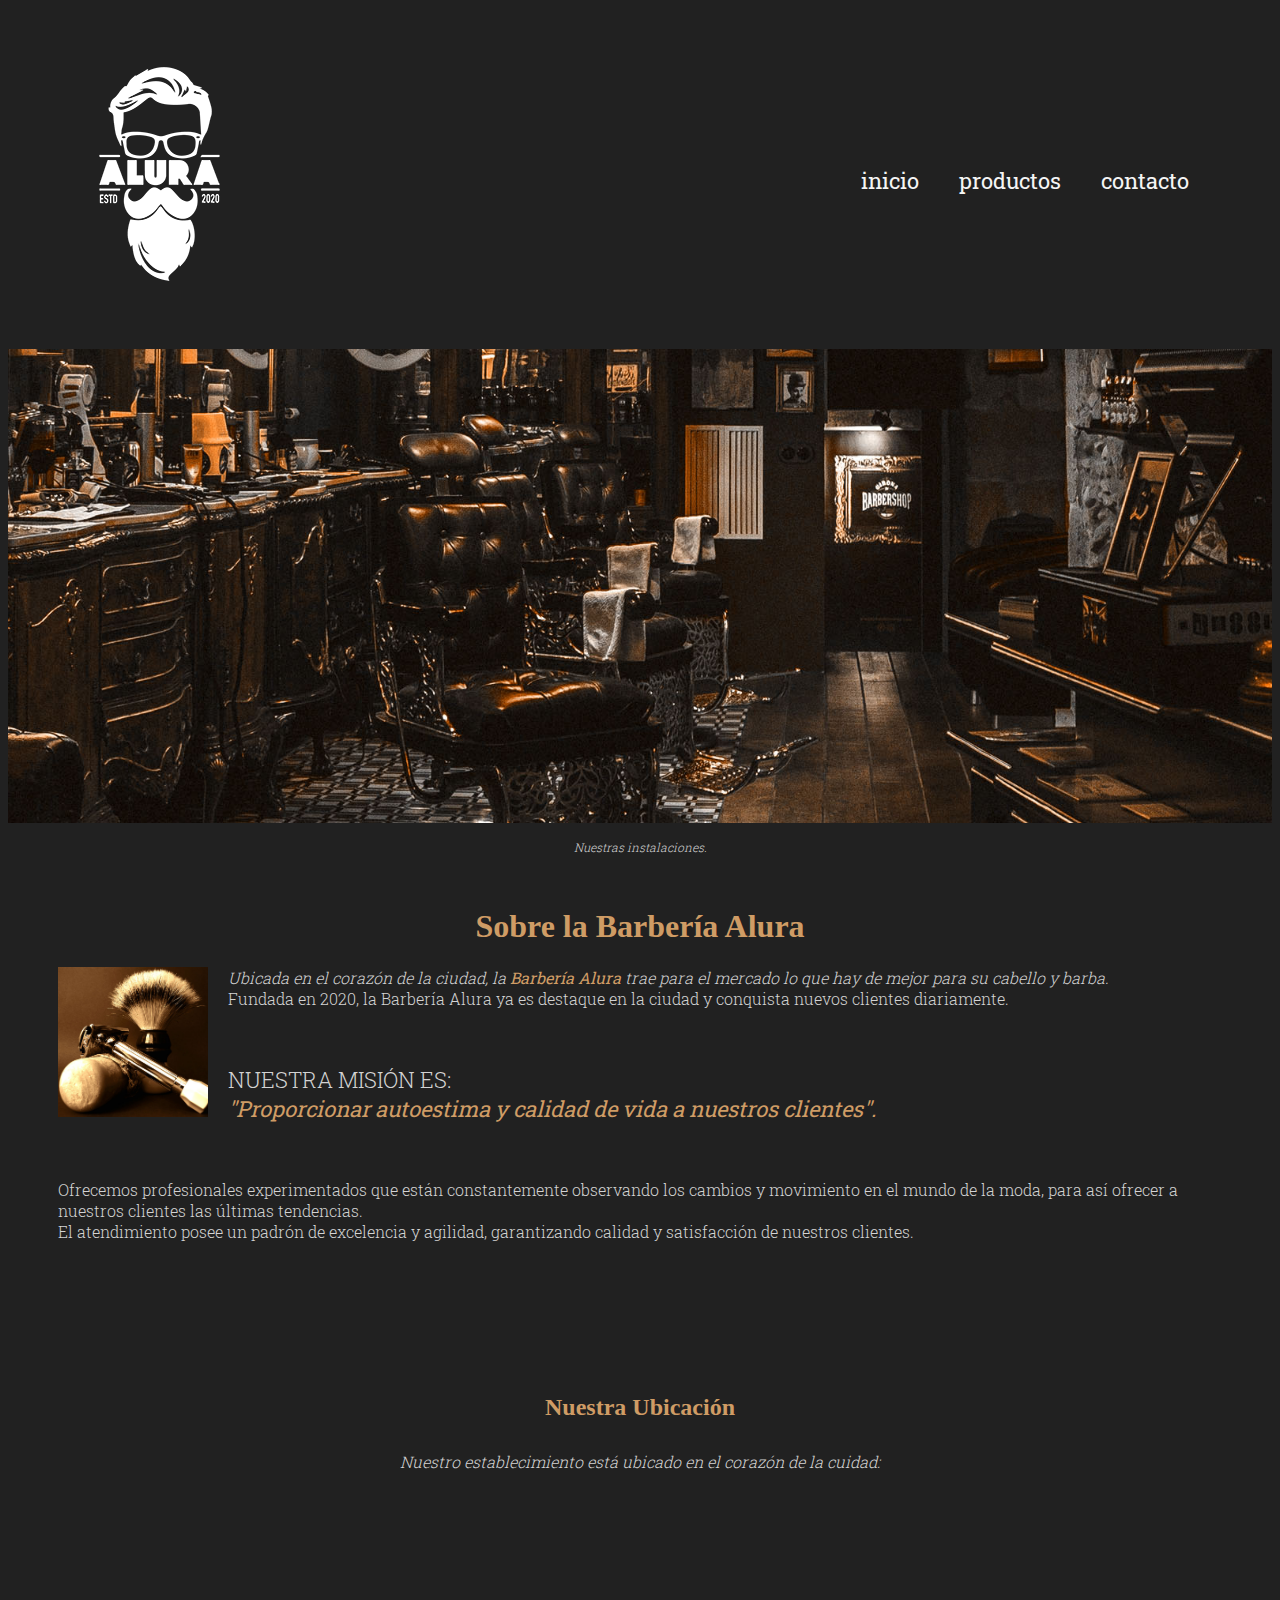
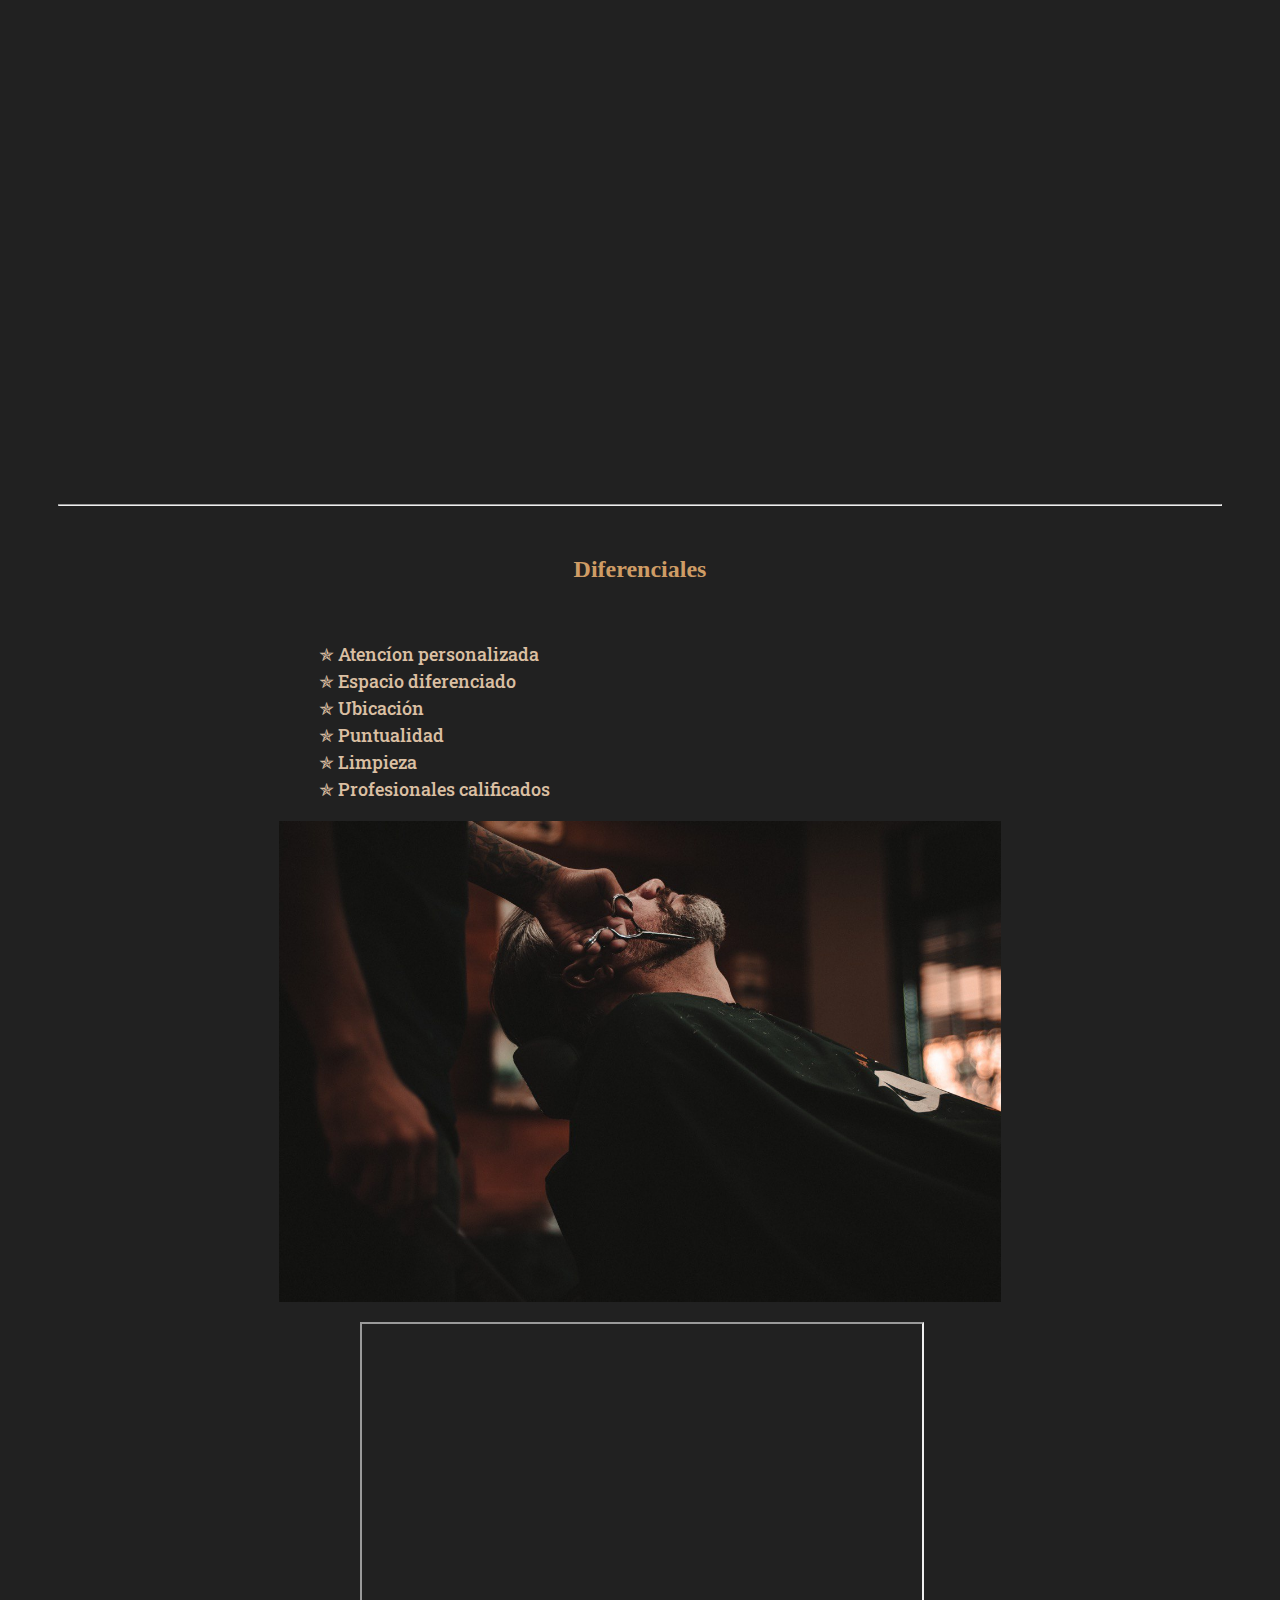
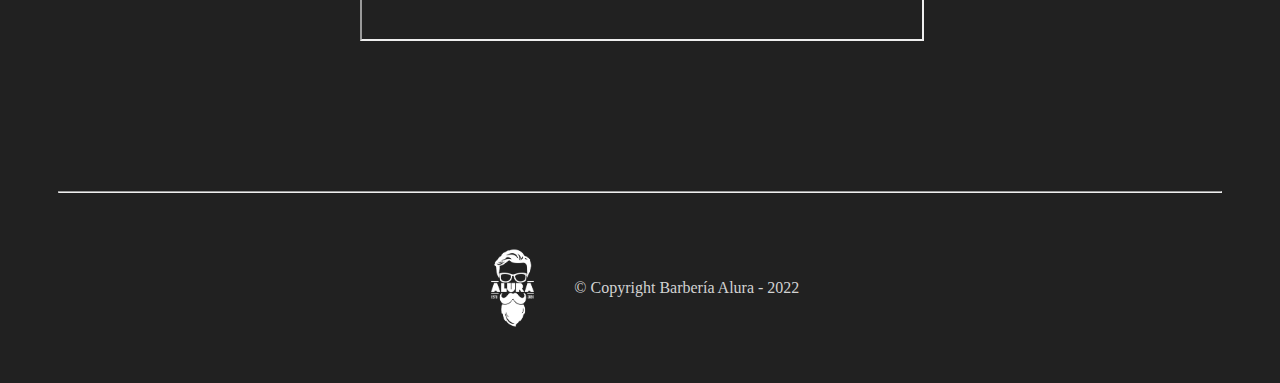
<file: index.html>
<!DOCTYPE html>
<html lang="es">
<head>
    <meta charset="UTF-8" />
    <meta http-equiv="X-UA-Compatible" content="IE=edge" />
    <meta name="viewport" content="width=device-width, initial-scale=1.0" />
    <title>Barbería Alura</title>
    <link rel="preconnect" href="https://fonts.googleapis.com" />
    <link rel="preconnect" href="https://fonts.gstatic.com" crossorigin />
    <link
      href="https://fonts.googleapis.com/css2?family=Roboto+Slab:wght@300;500&display=swap"
      rel="stylesheet"
    />
    <link rel="stylesheet" href="style-home.css" />
    <!-- <link rel="stylesheet" href="reset.css" /> -->
  </head>

  <body>
    <!-- logo y barra de navegación -->
    <header>
      <div class="container">
        <h1><img src="imagenes/logo-blanco.png" alt="logo-barberia-alura" class="logo" /></h1>
        <nav>
          <ul>
            <li><a href="index.html">inicio</a></li>
            <li><a href="productos.html">productos</a></li>
            <li><a href="contacto.html">contacto</a></li>
          </ul>
        </nav>
      </div>
    </header>

    <img class="banner" src="banner/banner.jpg" alt="barber-shop" />

    <main>
      <p class="descripcion-foto">Nuestras instalaciones.</p>

      <section class="principal">

        <h1 class="titulo-principal">Sobre la Barbería Alura</h1>
        
        <img class="utensilios" src="imagenes/utensilios.jpg" alt="utensilios-barberia">

        <p id="ubicado">
          Ubicada en el corazón de la ciudad, la <strong>Barbería Alura</strong> trae para el mercado lo que
          hay de mejor para su cabello y barba.<br />Fundada en 2020, la Barbería Alura ya es destaque
          en la ciudad y conquista nuevos clientes diariamente.
        </p>
        <br />
      
        <p id="mision">
          NUESTRA MISIÓN ES: <br />
          <strong><em>"Proporcionar autoestima y calidad de vida a nuestros clientes".</em></strong>
        </p>
        <br />
      
        <p>
          Ofrecemos profesionales experimentados que están constantemente observando los cambios y
          movimiento en el mundo de la moda, para así ofrecer a nuestros clientes las últimas
          tendencias.<br />El atendimiento posee un padrón de excelencia y agilidad, garantizando
          calidad y satisfacción de nuestros clientes.
        </p>
        <br />
      </section>

      <section class="mapa">
        <h2 class="titulo-principal">Nuestra Ubicación</h2>
        <p>Nuestro establecimiento está ubicado en el corazón de la cuidad:</p>
        <iframe src="https://www.google.com/maps/embed?pb=!1m18!1m12!1m3!1d3732.1963662050557!2d-103.39066908457988!3d20.70224920421923!2m3!1f0!2f0!3f0!3m2!1i1024!2i768!4f13.1!3m3!1m2!1s0x8428ae4e98d5453d%3A0xc4fdd3929a2ecbd1!2sCETI%20Plantel%20Colomos!5e0!3m2!1ses-419!2smx!4v1649102502392!5m2!1ses-419!2smx" width="100%" height="450" style="border:0;" allowfullscreen="" loading="lazy" referrerpolicy="no-referrer-when-downgrade"></iframe>
      </section>

      <hr>

    <section class="diferenciales">

      <div class="contenido-dif">
      <h2 class="titulo-secundario">Diferenciales</h2>
      <ul class="lista-dif">
        <li class="item">Atencíon personalizada</li>
        <li class="item">Espacio diferenciado</li>
        <li class="item">Ubicación</li>
        <li class="item">Puntualidad</li>
        <li class="item">Limpieza</li>
        <li class="item">Profesionales calificados</li>
      </ul> <img src="diferenciales/diferenciales.jpg" alt="diferenciales" class="imagen-dif" />      
      
    </div>
      
      <center>
        <div class="video">
        
          <iframe width="100%" height="315" src="https://www.youtube.com/embed/66XPYk9bdhc?controls=0&amp;start=74" title="YouTube video player" frameborder="1" allow="accelerometer; autoplay; clipboard-write; encrypted-media; gyroscope; picture-in-picture" allowfullscreen></iframe>
          
        
        </div>
      </center>

    </section>
   </main>

   <hr />
   <footer>
     <img src="imagenes/logo-blanco.png" alt="logo-barberia-alura" class="logo-footer" />
     <p class="copyright">&copy Copyright Barbería Alura - 2022</p>
   </footer>

  </body>
</html>
</file>
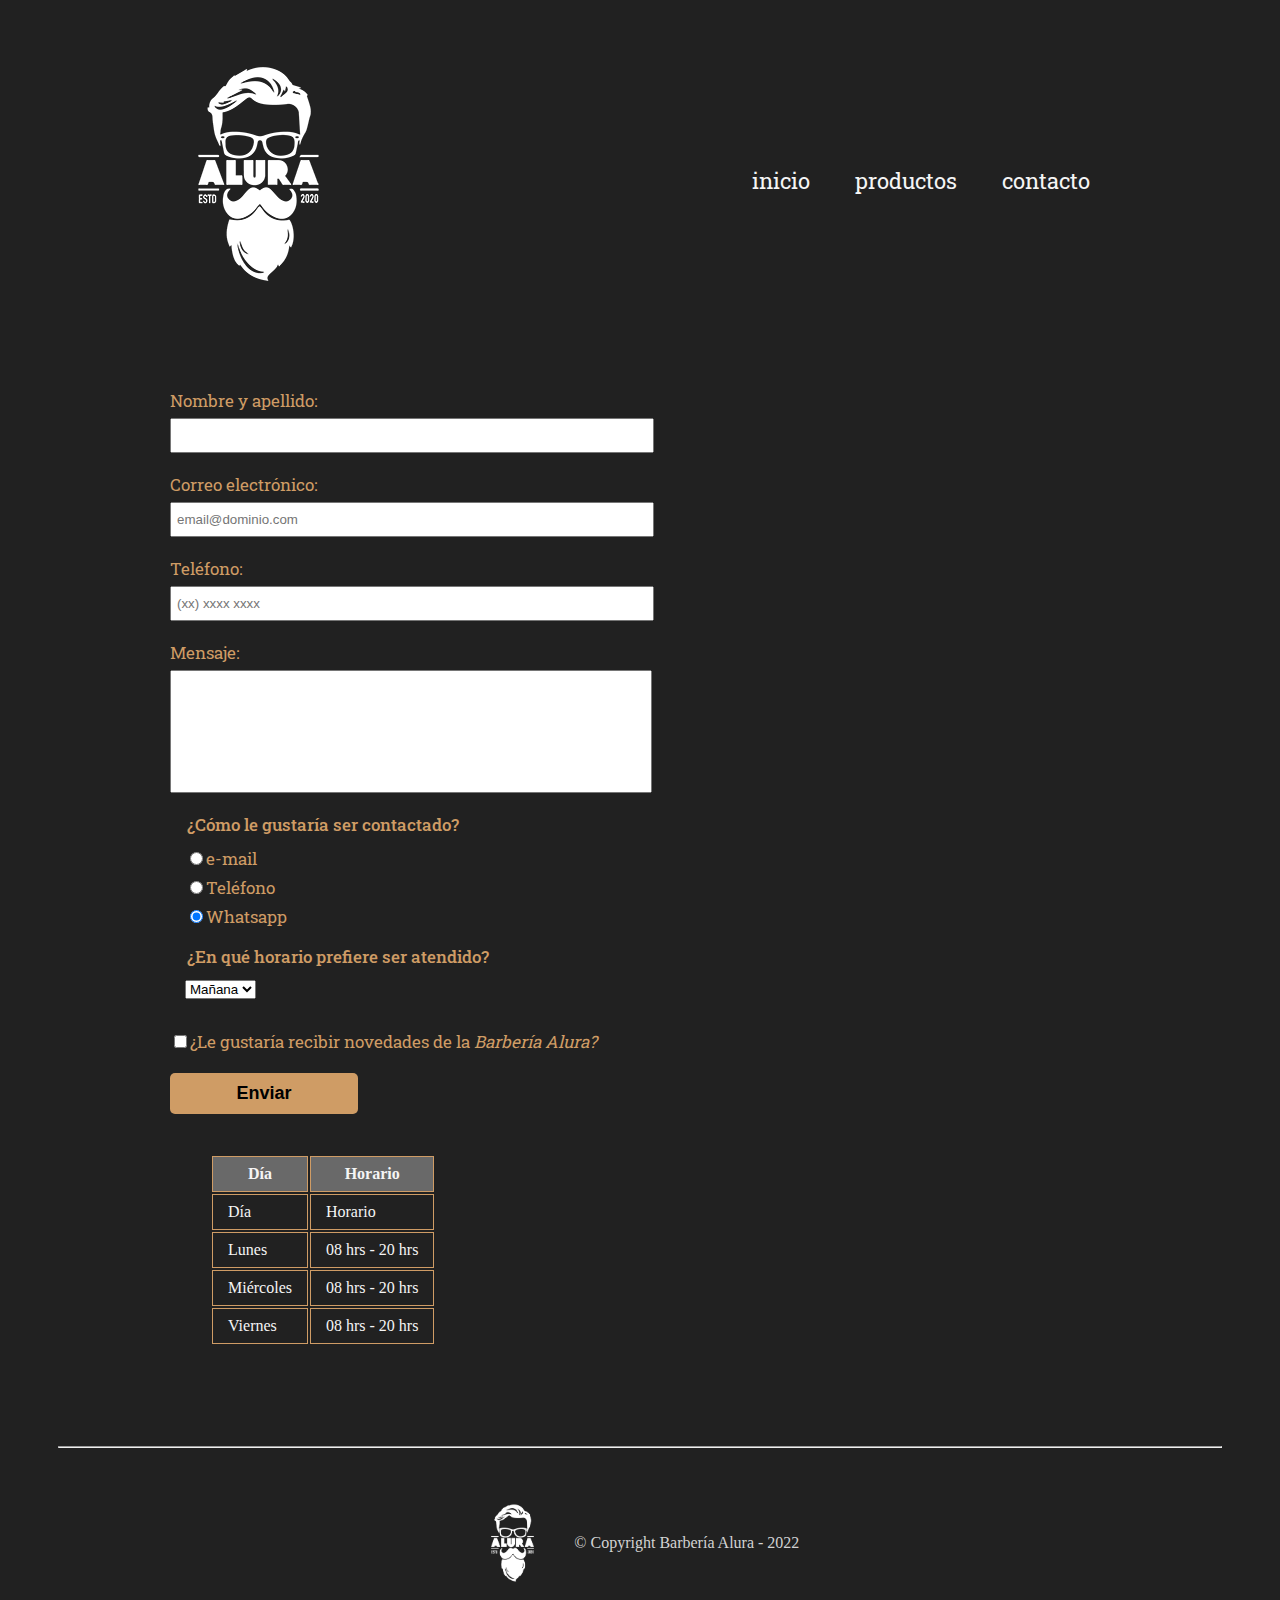
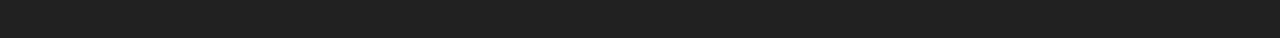
<file: contacto.html>
<!DOCTYPE html>
<html lang="es">
  <head>
    <meta charset="UTF-8" />
    <meta http-equiv="X-UA-Compatible" content="IE=edge" />
    <meta name="viewport" content="width=device-width, initial-scale=1.0" />
    <title>Contacto | Barbería Alura</title>
    <link rel="preconnect" href="https://fonts.googleapis.com" />
    <link rel="preconnect" href="https://fonts.gstatic.com" crossorigin />
    <link
      href="https://fonts.googleapis.com/css2?family=Roboto+Slab:wght@300;500&display=swap"
      rel="stylesheet"
    />
    <!-- <link rel="stylesheet" href="reset.css"/> -->
    <link rel="stylesheet" href="style-contacto.css" />
  </head>
  
  <body>
    <!-- logo y barra de navegación -->
    <header>
      <div class="container">
        <h1><img src="imagenes/logo-blanco.png" alt="logo-barberia-alura" class="logo" /></h1>
        <nav>
          <ul>
            <li><a href="index.html">inicio</a></li>
            <li><a href="productos.html">productos</a></li>
            <li><a href="contacto.html">contacto</a></li>
          </ul>
        </nav>
      </div>
    </header>

    <!-- área main -->
    <main>

      <!-- datos usuario -->
      <form action="">
        <label for="nombreapellido">Nombre y apellido: </label>
        <input type="text" id="nombreapellido" class="input-padron" required />

        <label for="correousuario">Correo electrónico: </label>
        <input
          type="email"
          id="correousuario"
          class="input-padron"
          required
          placeholder="email@dominio.com"
        />

        <label for="telefono">Teléfono: </label>
        <input
          type="tel"
          id="telefono"
          class="input-padron"
          required
          placeholder="(xx) xxxx xxxx"
        />

        <!-- textarea usuario -->
        <label for="mensajeusuario">Mensaje: </label>
        <textarea name="" id="mensajeusuario" cols="55" rows="7" class="input-padron" required>
        </textarea>

        <!-- opciones usuario contactado -->
        <fieldset>
          <legend>¿Cómo le gustaría ser contactado?</legend>
          
            <label for="radioemail"
              ><input
                type="radio"
                name="contactousuario"
                value="email"
                id="radioemail"
                class="radiotick"
              />e-mail</label
            >
          
            <label for="radiotelefono"
              ><input
                type="radio"
                name="contactousuario"
                value="telefono"
                id="radiotelefono"
                class="radiotick"
              />Teléfono</label
            >
          
            <label for="radiowhatsapp"
              ><input
                type="radio"
                name="contactousuario"
                value="whatsapp"
                id="radiowhatsapp"
                class="radiotick"
                checked
              />Whatsapp</label
            >
        </fieldset>

        <!-- horario atendido -->
        <fieldset>
          <legend>¿En qué horario prefiere ser atendido?</legend>
          <select name="horario" id="horario">
            <option value="mañana">Mañana</option>
            <option value="tarde">Tarde</option>
            <option value="noche">Noche</option>
            <option value="noche">Nunca</option>
          </select>
        </fieldset> 

        <label for="" class="checkbox" checked
          ><input type="checkbox" />¿Le gustaría recibir novedades de la
          <em>Barbería Alura?</em></label
        >

      <!-- boton enviar -->

        <input type="submit" value="Enviar" class="enviar" />
      </form>

      <!-- tabla horarios -->

      <table>
        
        <thead>
          <tr>
            <th>Día</th>
            <th>Horario</th>
          </tr>
        </thead>

        <tbody>
          <tr>
            <td>Día</td>
            <td>Horario</td>
          </tr>

          <tr>
            <td>Lunes</td>
            <td>08 hrs - 20 hrs</td>
          </tr>

          <tr>
            <td>Miércoles</td>
            <td>08 hrs - 20 hrs</td>
          </tr>

          <tr>
            <td>Viernes</td>
            <td>08 hrs - 20 hrs</td>
          </tr>
        </tbody>

      </table>

    </main>
    <hr />
    <footer>
      <img src="imagenes/logo-blanco.png" alt="logo-barberia-alura" class="logo-footer" />
      <p class="copyright">&copy Copyright Barbería Alura - 2022</p>
    </footer>
  </body>
</html>
</file>
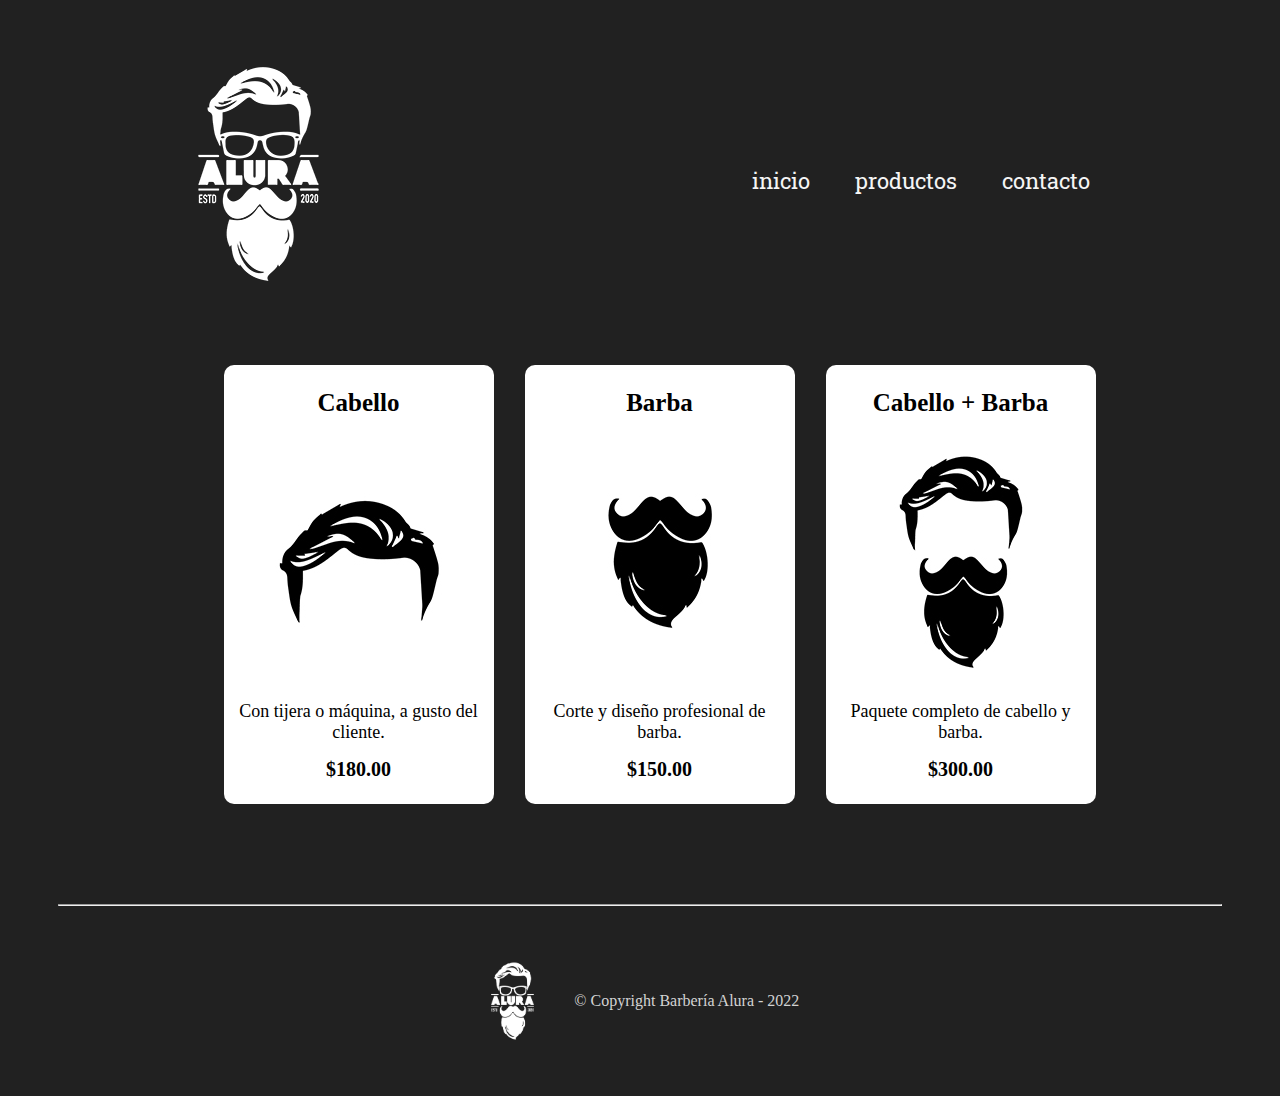
<file: productos.html>
<!DOCTYPE html>
<html lang="es">
  <head>
    <meta charset="UTF-8" />
    <meta http-equiv="X-UA-Compatible" content="IE=edge" />
    <meta name="viewport" content="width=device-width, initial-scale=1.0" />
    <title>Productos | Barbería Alura</title>
    <link rel="preconnect" href="https://fonts.googleapis.com" />
    <link rel="preconnect" href="https://fonts.gstatic.com" crossorigin />
    <link
      href="https://fonts.googleapis.com/css2?family=Roboto+Slab:wght@300;500&display=swap"
      rel="stylesheet"
    />
    <!-- <link rel="stylesheet" href="reset.css"/> -->
    <link rel="stylesheet" href="style.css" />
  </head>
  
  <body>
    <!-- logo y barra de navegación -->
    <header>
      <div class="container">
        <h1><img src="imagenes/logo-blanco.png" alt="logo-barberia-alura" class="logo" /></h1>
        <nav>
          <ul>
            <li><a href="index.html">inicio</a></li>
            <li><a href="productos.html">productos</a></li>
            <li><a href="contacto.html">contacto</a></li>
          </ul>
        </nav>
      </div>
    </header>

    <main>
      <div class="productos">
        <ul>
          <li>
            <h2>Cabello</h2>
            <img src="imagenes/cabello.jpg" alt="cabello" />
            <p class="prod-descripcion">Con tijera o máquina, a gusto del cliente.</p>
            <p class="prod-precio">$180.00</p>
          </li>

          <li>
            <h2>Barba</h2>
            <img src="imagenes/barba.jpg" alt="barba" />
            <p class="prod-descripcion">Corte y diseño profesional de barba.</p>
            <p class="prod-precio">$150.00</p>
          </li>

          <li>
            <h2>Cabello + Barba</h2>
            <img src="imagenes/cabello+barba.jpg" alt="paquete cabello y barba" />
            <p class="prod-descripcion">Paquete completo de cabello y barba.</p>
            <p class="prod-precio">$300.00</p>
          </li>
        </ul>
      </div>
    </main>
    <hr />
    <footer>
      <img src="imagenes/logo-blanco.png" alt="logo-barberia-alura" class="logo-footer" />
      <p class="copyright">&copy Copyright Barbería Alura - 2022</p>
    </footer>
  </body>
</html>
</file>
<file: style-home.css>
body,
html {
  background-color: #212121; /* almost black */
  position: absolute;
  width: -webkit-fill-available;
}

/* titulo principal ---------------> */

header {
  padding: 20px 0;
}

.container {
  width: 90%;
  position: relative;
  margin: 0 auto;
}

nav {
  position: absolute;
  top: 95px;
  right: 0;
}

nav
li {
  display: inline;
  margin: 0 0 0 20px;
}

nav,
a {
  color: whitesmoke;
  font-family: "Roboto Slab", serif;
  text-decoration: none;
  /* font-size:calc(12px + 1.5vw); */
  font-size: max(1em, 22px);
  margin: 0 10px;
}

nav a:hover {
  color: #cf9c65;
  font-family: "Roboto Slab", serif;
  /* font-size:calc(12px + 1.5vw); */
  font-size: max(1em, 22px);
}

nav a:active {
  color: #ff8402;
  font-family: "Roboto Slab", serif;
  /* font-size:calc(12px + 1.5vw); */
  font-size: max(1em, 22px);
}

/* banner imagen principal ---------------> */

.banner {
  width: 100%;
}

.descripcion-foto{
  font-style: italic;
  font-size: max(0.7em, 12px);
  text-align: center;
}

/* cuerpo principal ---------------> */

.titulo-principal {
  text-align: center;
  color: #cf9c65;
  font-family: Georgia, "Times New Roman", Times, serif;
  clear: left;
}


p {
  font-family: "Roboto Slab", serif;
  text-align: left;
  color: lightgrey;
  font-weight: 300;
}

#ubicado:first-line {
  font-style: italic;
  font-family: "Roboto Slab", serif;
  text-align: center;
  color: lightgrey;
  font-weight: 300;
}

.principal {
  width: auto;
  padding: 20px 50px 20px 50px;
  margin-bottom: 30px;
}

.utensilios {
  width: 150px;
  float: left;
  margin: 0 20px 20px 0;
}

.mapa {
  padding: 3em 0;
  margin: 20px;
  
}

.mapa p {
  margin: 30px;
  font-style: italic;
  text-align: center;
}

/* seccion secundaria ---------------> */

.titulo-secundario {
  text-align: center;
  color: #cf9c65;
  font-family: Georgia, "Times New Roman", Times, serif;
  margin-bottom: 40px;
}

#mision {
  font-family: "Roboto Slab", serif;
  font-size: max(1em, 22px);
  font-weight: 300;
}

.diferenciales {
  align-items: center;
  justify-content: center;
  background-color: #212121;
  padding: 30px;
}

.contenido-dif {
  width: 60%;
  margin: 0 auto;
}

.lista-dif {
  width: auto;
  display: inline-block;
  vertical-align: top;
  text-align: center;
  font-size: max(1em, 18px);
}

.imagen-dif {
  width: 100%;
}

ul {
  display: -webkit-inline-box;
  vertical-align: top;
  /* width: 20%; */
  /* margin-right: 15%; */
}

.item:before {
  content: "✯ ";
}

.item {
  line-height: 1.5;
  font-family: "Roboto Slab", serif;
  font-size: max(1em, 18px);
  font-weight: 500;
  text-align: left;
  list-style: none;
  color: #dabfa2;
}

/* .item:first-child {
  font-weight: bold;
  color: white;
} */

.video {
  width: 560px;
  margin: 1em auto;
}

/* definiciones -----------------> */

strong,
em {
  color: #cf9c65;
}

.logo-footer {
  height: 90px;
  margin: 0 30px 0 0;
}

hr {
  margin: 100px 50px 0 50px;
}

.copyright {
  color: lightgrey;
  font-family: Georgia, "Times New Roman", Times, serif;
}

footer {
  display: flex;
  margin-top: 50px;
  margin-bottom: 50px;
  text-align: center;
  align-content: center;
  justify-content: center;
  flex-direction: row;
  flex-wrap: nowrap;
  align-items: center;
  /* background: url(imagenes/bg.jpg); */
}

@media screen and (max-width: 480px) {
  h1 {
    text-align: center;
  }
  
  nav {
    position: static;
  }
  
  .container, .principal, .mapa, .contenido-dif, .video {
    width: 90%;
    position: flex;
    align-items: center;
    justify-content: center;
  }

  .item, .lista-dif {
    font-size: 12px;
    width: 90%;
  }
}

/* especificos -------> */

/* main > p {
  background-color: lightseagreen;
} */

/* img + p {
  background-color: red;
} */

/* img ~ p {
  background-color: purple;
} */

/* .principal p:not(#mision) {
  background-color: lime;
} */
</file>
<file: style-contacto.css>
body,
html {
  background-color: #212121; /* almost black */
  position: absolute;
  width: 100%;
  width: -moz-available;
  width: -webkit-fill-available;
  width: fill-available;
}

header {
  padding: 20px 0;
}

.container {
  width: 940px;
  position: relative;
  margin: 0 auto;
}

nav {
  position: absolute;
  top: 95px;
  right: 0;
}

nav,
li {
  display: inline;
  margin: 0 0 0 20px;
}

nav,
a {
  color: whitesmoke;
  font-family: "Roboto Slab", serif;
  text-decoration: none;
  /* font-size:calc(12px + 1.5vw); */
  font-size: 22px;
  margin: 0 10px;
}

nav a:hover {
  color: #cf9c65;
  font-family: "Roboto Slab", serif;
  /* font-size:calc(12px + 1.5vw); */
  font-size: 22px;
}

nav a:active {
  color: #ff8402;
  font-family: "Roboto Slab", serif;
  /* font-size:calc(12px + 1.5vw); */
  font-size: 22px;
}

main {
  width: 940px;
  margin: 0 auto;
}

form {
  margin: 40px 0;
}

form label, form legend {
  display: block;
  font-family: "Roboto Slab", serif;
  font-size: 17px;
  margin: 0 0 6px 0;
  color: #cf9c65;
}

.input-padron {
  display: block;
  margin: 0 0 20px 0;
  padding: 8px 5px;
  width: 50%;
}

textarea {
  resize: none;
}

.enviar {
  width: 20%;
  padding: 10px 0;
  font-size: 18px;
  font-weight: bold;
  color: black;
  border: none;
  border-radius: 5px;
  background-color: #cf9c65;
  cursor: pointer;
}

.enviar:hover {
  width: 20%;
  padding: 10px 0;
  font-size: 18px;
  font-weight: bold;
  color: black;
  border: none;
  border-radius: 5px;
  background-color: #ff8400;
  transition: 1s background;
  transform: scale(1.02);
}

.enviar:active {
  width: 20%;
  padding: 10px 0;
  font-size: 18px;
  font-weight: bold;
  color: black;
  border: none;
  border-radius: 5px;
  background-color: #aa5800;
}

h4 {
  font-family: "Roboto Slab", serif;
  font-weight: 500;
  color: whitesmoke;
  margin: 40px 0 30px 0;
}

.form {
  margin: 30px 0;
}

.checkbox {
  margin: 20px 0;
}

legend {
  font-family: "Roboto Slab", serif;
  font-weight: 500;
  color: whitesmoke;
  margin: 40px 0 30px 0;
}

fieldset {
  border: 1px solid transparent;
}

table {
  font-family: serif;
  margin: 40px 40px;
}

thead {
  background-color: dimgray;
  color: whitesmoke;
  font-weight: bold;
}

td, th {
  border: 1px solid #cf9c65;
  padding: 8px 15px;
}

tr {
  color: whitesmoke;
}

.productos {
  width: 940px;
  margin: 0 auto;
  /* padding: 10px; */
}

.productos li {
  display: inline-block;
  text-align: center;
  width: 30%;
  /* height: 480px; */
  vertical-align: top;
  background-color: white;
  border-radius: 10px;
  border: 3px solid transparent;
  font-family: Georgia, "Times New Roman", Times, serif;
  margin: 0 1.5%;
  box-sizing: border-box;
}

.productos li:hover {
  display: inline-block;
  text-align: center;
  width: 30%;
  /* height: 480px; */
  vertical-align: top;
  background-color: white;
  border-radius: 10px;
  border: 3px solid #cf9c65;
  font-family: Georgia, "Times New Roman", Times, serif;
  margin: 0 1.5%;
  box-sizing: border-box;
}

.productos li:active {
  display: inline-block;
  text-align: center;
  width: 30%;
  /* height: 480px; */
  vertical-align: top;
  background-color: white;
  border-radius: 10px;
  border: 3px solid #ff8402;
  font-family: Georgia, "Times New Roman", Times, serif;
  margin: 0 1.5%;
  box-sizing: border-box;
}

.productos h2 {
  font-size: 25px;
  font-weight: bold;
}

.prod-descripcion {
  font-size: 18px;
  font-family: Georgia, "Times New Roman", Times, serif;
  margin: 10px;
}

.prod-precio {
  font-size: 20px;
  font-family: Georgia, "Times New Roman", Times, serif;
  font-weight: bold;
  margin-top: 15px;
}

.logo-footer {
  height: 90px;
  margin: 0 30px 0 0;
}

hr {
  margin: 100px 50px 0 50px;
}

.copyright {
  color: lightgrey;
  font-family: Georgia, "Times New Roman", Times, serif;
}

footer {
  display: flex;
  margin-top: 50px;
  margin-bottom: 50px;
  text-align: center;
  align-content: center;
  justify-content: center;
  flex-direction: row;
  flex-wrap: nowrap;
  align-items: center;
  /* background: url(imagenes/bg.jpg); */
}

@media screen and (max-width: 480px) {
  h1 {
    text-align: center;
  }
  
  nav {
    position: static;
  }
  
  .container, .principal, .mapa, .contenido-dif, .video {
    width: auto;
  }
}
</file>
<file: style.css>
body,
html {
  background-color: #212121; /* almost black */
  position: absolute;
  width: 100%;
  width: -moz-available;
  width: -webkit-fill-available;
  width: fill-available;
}

/* titulo principal ---------------> */

header {
  padding: 20px 0;
}

.container {
  width: 940px;
  position: relative;
  margin: 0 auto;
}

nav {
  position: absolute;
  top: 95px;
  right: 0;
}

nav
li {
  display: inline;
  margin: 0 0 0 20px;
}

nav,
a {
  color: whitesmoke;
  font-family: "Roboto Slab", serif;
  text-decoration: none;
  /* font-size:calc(12px + 1.5vw); */
  font-size: 22px;
  margin: 0 10px;
}

nav a:hover {
  color: #cf9c65;
  font-family: "Roboto Slab", serif;
  /* font-size:calc(12px + 1.5vw); */
  font-size: 22px;
}

nav a:active {
  color: #ff8402;
  font-family: "Roboto Slab", serif;
  /* font-size:calc(12px + 1.5vw); */
  font-size: 22px;
}

.productos {
  width: 940px;
  margin: 0 auto;
  /* padding: 10px; */
}

.productos li {
  display: inline-block;
  text-align: center;
  width: 30%;
  /* height: 480px; */
  vertical-align: top;
  background-color: white;
  border-radius: 10px;
  border: 3px solid transparent;
  font-family: Georgia, "Times New Roman", Times, serif;
  margin: 0 1.5%;
  box-sizing: border-box;
}

.productos li:hover {
  display: inline-block;
  text-align: center;
  width: 30%;
  /* height: 480px; */
  vertical-align: top;
  background-color: white;
  border-radius: 10px;
  border: 3px solid #cf9c65;
  font-family: Georgia, "Times New Roman", Times, serif;
  margin: 0 1.5%;
  box-sizing: border-box;
}

.productos li:active {
  display: inline-block;
  text-align: center;
  width: 30%;
  /* height: 480px; */
  vertical-align: top;
  background-color: white;
  border-radius: 10px;
  border: 3px solid #ff8402;
  font-family: Georgia, "Times New Roman", Times, serif;
  margin: 0 1.5%;
  box-sizing: border-box;
}

.productos h2 {
  font-size: 25px;
  font-weight: bold;
}

.prod-descripcion {
  font-size: 18px;
  font-family: Georgia, "Times New Roman", Times, serif;
  margin: 10px;
}

.prod-precio {
  font-size: 20px;
  font-family: Georgia, "Times New Roman", Times, serif;
  font-weight: bold;
  margin-top: 15px;
}

.logo-footer {
  height: 90px;
  margin: 0 30px 0 0;
}

hr {
  margin: 100px 50px 0 50px;
}

.copyright {
  color: lightgrey;
  font-family: Georgia, "Times New Roman", Times, serif;
}

footer {
  display: flex;
  margin-top: 50px;
  margin-bottom: 50px;
  text-align: center;
  align-content: center;
  justify-content: center;
  flex-direction: row;
  flex-wrap: nowrap;
  align-items: center;
  /* background: url(imagenes/bg.jpg); */
}

@media screen and (max-width: 480px) {
  h1 {
    text-align: center;
  }
  
  nav {
    position: static;
  }
  
  .container, .principal, .mapa, .contenido-dif, .video {
    width: auto;
  }
}
</file>
